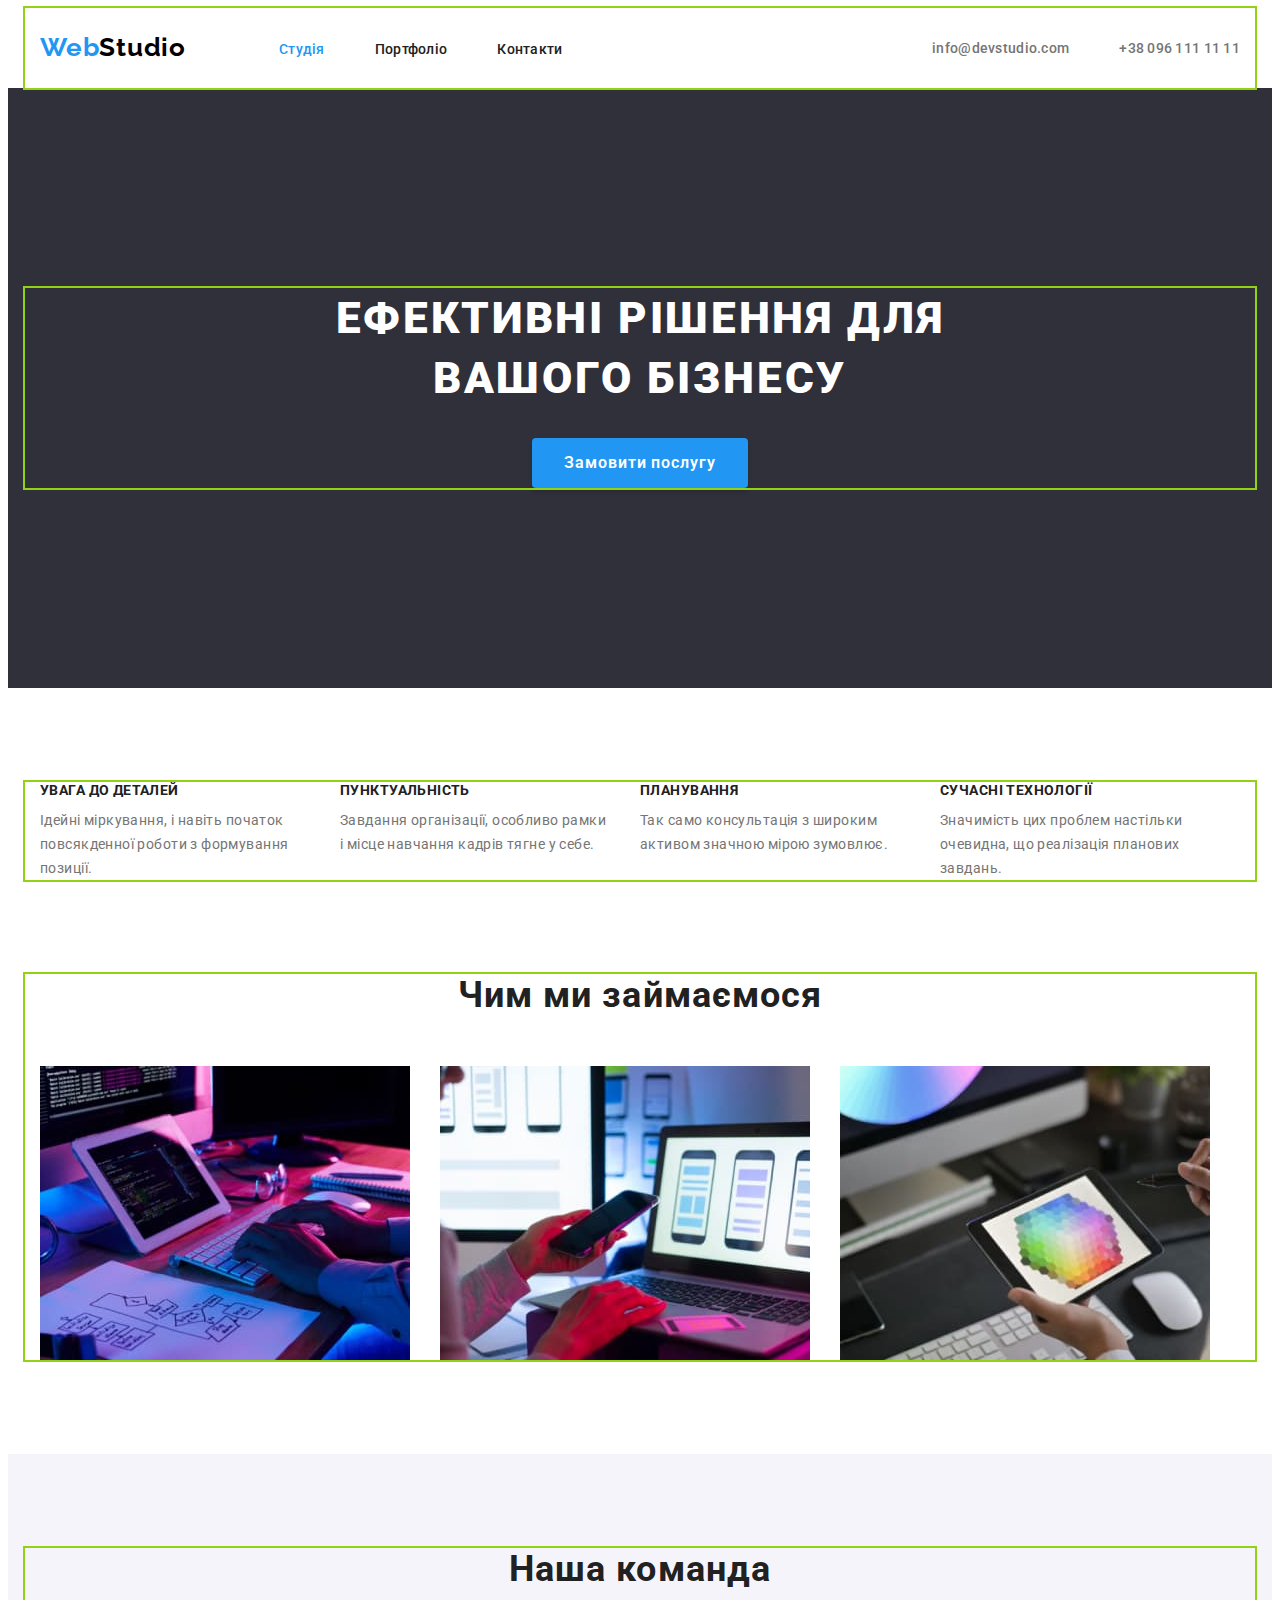
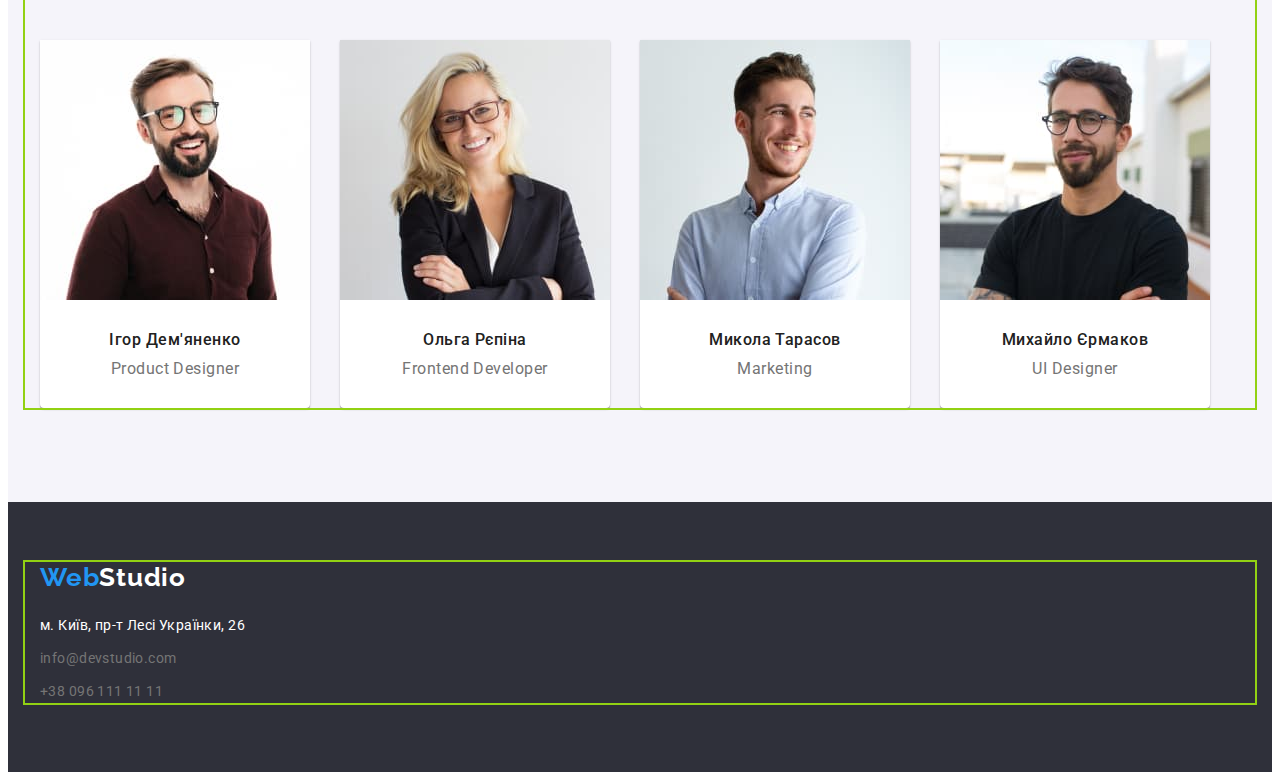
<file: index.html>
<!DOCTYPE html>
<html lang="uk">
  <head>
    <meta charset="UTF-8" />
    <meta http-equiv="X-UA-Compatible" content="IE=edge" />
    <meta name="viewport" content="width=device-width, initial-scale=1.0" />
    <link rel="preconnect" href="https://fonts.googleapis.com" />
    <link rel="preconnect" href="https://fonts.gstatic.com" crossorigin />
    <link
      href="https://fonts.googleapis.com/css2?family=Raleway:wght@700&family=Roboto:wght@400;500;700;900&display=swap"
      rel="stylesheet"
    />
    <link
      rel="stylesheet"
      href="https://cdnjs.cloudflare.com/ajax/libs/modern-normalize/1.1.0/modern-normalize.min.css"
      integrity="sha512-wpPYUAdjBVSE4KJnH1VR1HeZfpl1ub8YT/NKx4PuQ5NmX2tKuGu6U/JRp5y+Y8XG2tV+wKQpNHVUX03MfMFn9Q=="
      crossorigin="anonymous"
      referrerpolicy="no-referrer"
    />
    <link rel="stylesheet" href="./css/styles.css" />
    <title>Студія</title>
  </head>
  <body>
    <header class="header">
      <div class="container container-header">
        <a href="./index.html" class="logo logo-header"
          >Web<span class="logo-studio">Studio</span></a
        >
        <nav class="navigation">
          <ul class="header-links">
            <li>
              <a class="current header-nav-link" href="./index.html">Студія</a>
            </li>
            <li>
              <a class="header-nav-link" href="./portfolio.html">Портфоліо</a>
            </li>
            <li><a class="header-nav-link" href="#">Контакти</a></li>
          </ul>
        </nav>
        <ul class="header-contacts">
          <li>
            <a class="contact-mail" href="mailto:info@devstudio.com"
              >info@devstudio.com</a
            >
          </li>
          <li>
            <a class="contact-phone" href="tel:+380961111111"
              >+38 096 111 11 11</a
            >
          </li>
        </ul>
      </div>
    </header>

    <main>
      <section class="hero section">
        <div class="container">
          <h1 class="hero-title">Ефективні рішення для вашого бізнесу</h1>
          <button class="hero-btn" type="button">Замовити послугу</button>
        </div>
      </section>

      <section class="our-advantage">
        <div class="container">
          <!-- <h2>СПИСОК ПЕРЕВАГ</h2> -->
          <ul class="list">
            <li>
              <h3 class="list-title">УВАГА ДО ДЕТАЛЕЙ</h3>
              <p class="list-text">
                Ідейні міркування, і навіть початок повсякденної роботи з
                формування позиції.
              </p>
            </li>
            <li>
              <h3 class="list-title">ПУНКТУАЛЬНІСТЬ</h3>
              <p class="list-text">
                Завдання організації, особливо рамки і місце навчання кадрів
                тягне у себе.
              </p>
            </li>
            <li>
              <h3 class="list-title">ПЛАНУВАННЯ</h3>
              <p class="list-text">
                Так само консультація з широким активом значною мірою зумовлює.
              </p>
            </li>
            <li>
              <h3 class="list-title">СУЧАСНІ ТЕХНОЛОГІЇ</h3>
              <p class="list-text">
                Значимість цих проблем настільки очевидна, що реалізація
                планових завдань.
              </p>
            </li>
          </ul>
        </div>
      </section>

      <section class="what-we-do">
        <div class="container">
          <h2 class="about-us">Чим ми займаємося</h2>
          <ul class="list-img">
            <li class="boxes">
              <img
                src="./images/box1.jpg"
                width="370"
                height="294"
                alt="коробка1"
              />
            </li>
            <li class="boxes">
              <img
                src="./images/box2.jpg"
                width="370"
                height="294"
                alt="коробка2"
              />
            </li>
            <li class="boxes">
              <img
                src="./images/box3.jpg"
                width="370"
                height="294"
                alt="коробка2"
              />
            </li>
          </ul>
        </div>
      </section>

      <section class="team">
        <div class="container">
          <h2 class="our-team">Наша команда</h2>
          <ul class="team-list">
            <li class="team-list-wrapper">
              <img
                src="./images/img1.jpg"
                width="270"
                height="260"
                alt="Ігор Дем'яненко"
              />
              <div class="team-wrapper">
                <h3 class="team-name">Ігор Дем'яненко</h3>
                <p class="team-prof">Product Designer</p>
              </div>
            </li>
            <li class="team-list-wrapper">
              <img
                src="./images/img2.jpg"
                width="270"
                height="260"
                alt="Ольга Рєпіна"
              />
              <div class="team-wrapper">
                <h3 class="team-name">Ольга Рєпіна</h3>
                <p class="team-prof">Frontend Developer</p>
              </div>
            </li>
            <li class="team-list-wrapper">
              <img
                src="./images/img3.jpg"
                width="270"
                height="260"
                alt="Микола Тарасов"
              />
              <div class="team-wrapper">
                <h3 class="team-name">Микола Тарасов</h3>
                <p class="team-prof">Marketing</p>
              </div>
            </li>
            <li class="team-list-wrapper">
              <img
                src="./images/img4.jpg"
                width="270"
                height="260"
                alt="Михайло Єрмаков"
              />
              <div class="team-wrapper">
                <h3 class="team-name">Михайло Єрмаков</h3>
                <p class="team-prof">UI Designer</p>
              </div>
            </li>
          </ul>
        </div>
      </section>
    </main>
    <footer class="footer">
      <div class="container">
        <a href="./index.html" class="logo"
          >Web<span class="logo-studio-footer">Studio</span></a
        >
        <address>
          <ul class="address">
            <li class="address-text">
              <a
                class="geolocation"
                href="https://goo.gl/maps/hUSadD8ShtcJvT576"
                target="_blank"
                rel="noopener noreferrer"
                >м. Київ, пр-т Лесі Українки, 26</a
              >
            </li>
            <li class="contacts-footer">
              <a href="mailto:info@devstudio.com" class="linknew"
                >info@devstudio.com</a
              >
            </li>
            <li class="contacts-footer">
              <a href="tel:+380961111111" class="linknew">+38 096 111 11 11</a>
            </li>
          </ul>
        </address>
      </div>
    </footer>
  </body>
</html>
</file>
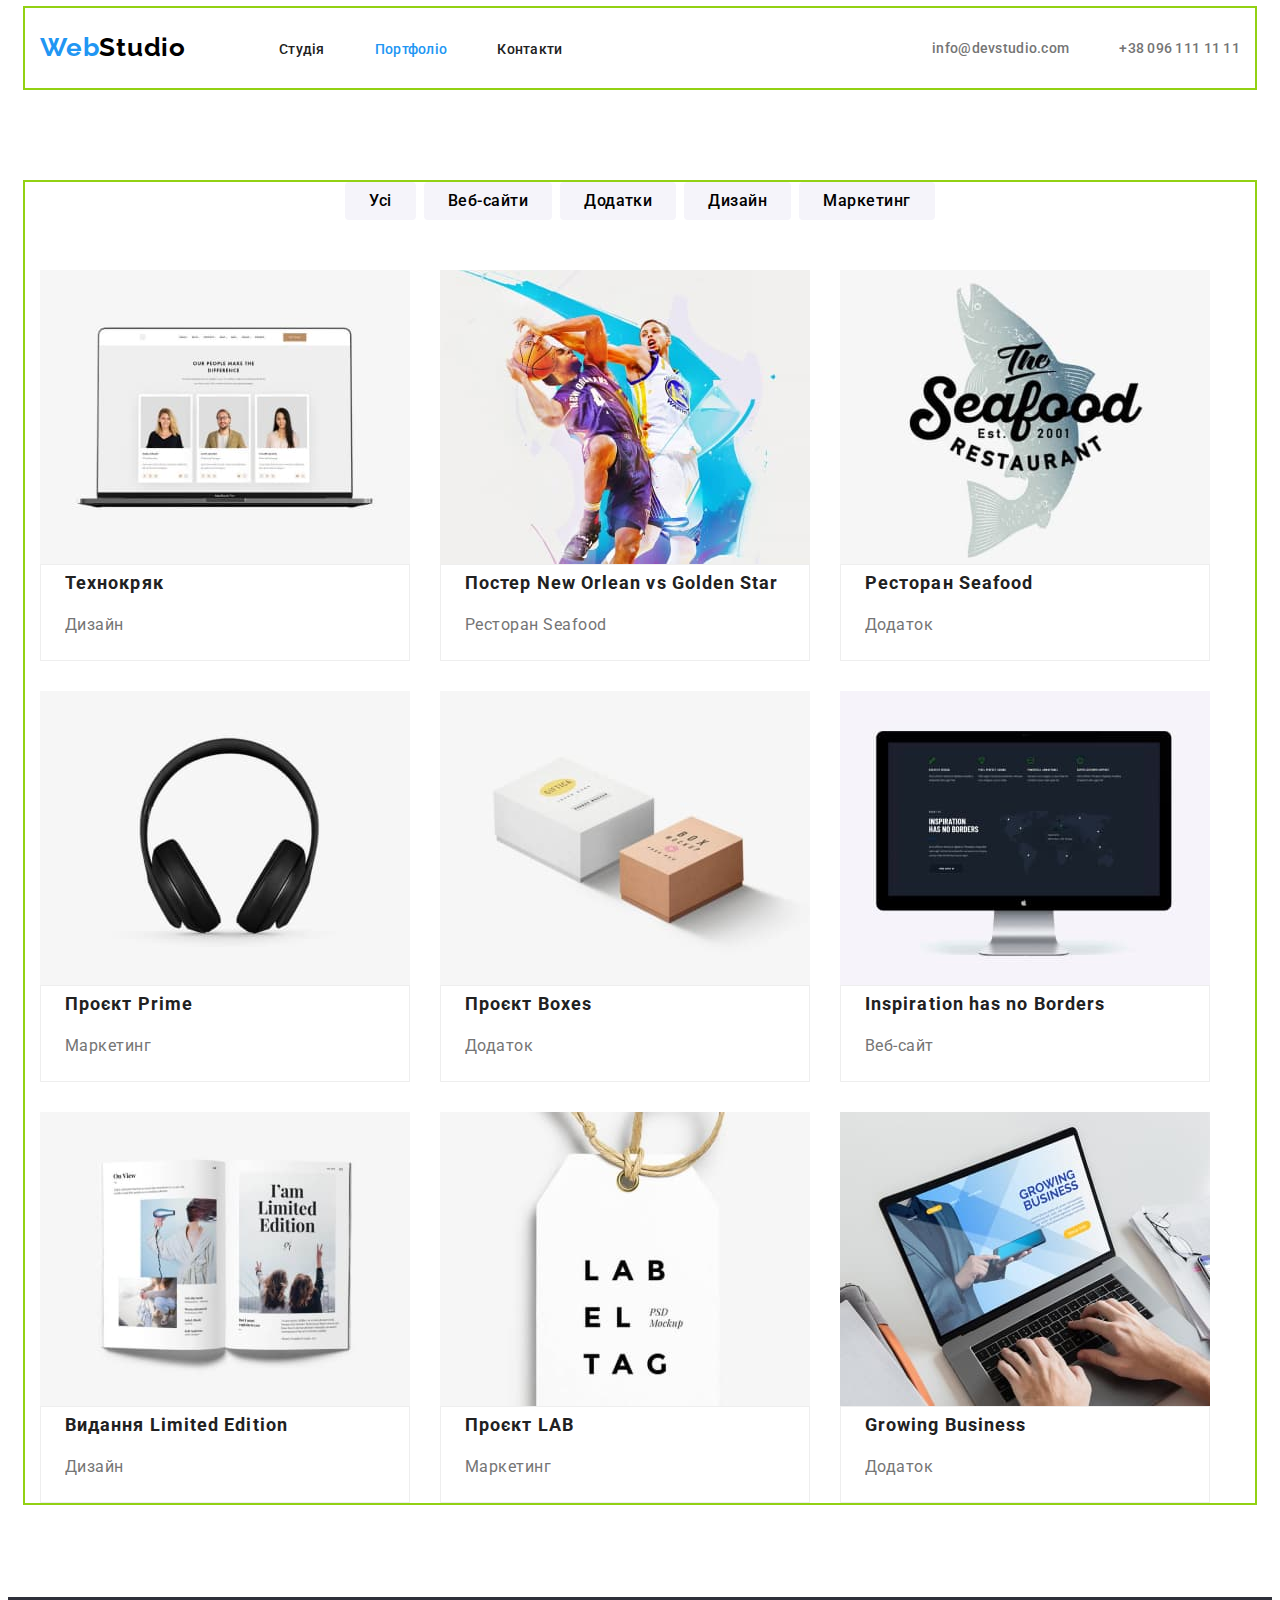
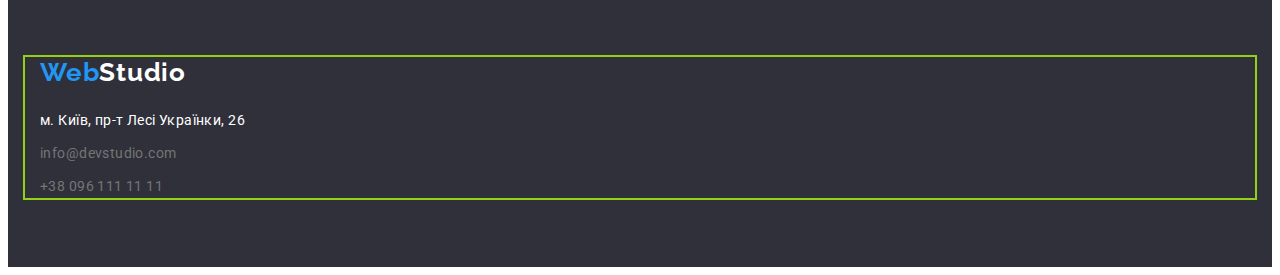
<file: portfolio.html>
<!DOCTYPE html>
<html lang="uk">
  <head>
    <meta charset="UTF-8" />
    <meta http-equiv="X-UA-Compatible" content="IE=edge" />
    <meta name="viewport" content="width=device-width, initial-scale=1.0" />
    <link rel="preconnect" href="https://fonts.googleapis.com" />
    <link rel="preconnect" href="https://fonts.gstatic.com" crossorigin />
    <link
      href="https://fonts.googleapis.com/css2?family=Raleway:wght@700&family=Roboto:wght@400;500;700;900&display=swap"
      rel="stylesheet"
    />
    <link
      rel="stylesheet"
      href="https://cdnjs.cloudflare.com/ajax/libs/modern-normalize/1.1.0/modern-normalize.min.css"
      integrity="sha512-wpPYUAdjBVSE4KJnH1VR1HeZfpl1ub8YT/NKx4PuQ5NmX2tKuGu6U/JRp5y+Y8XG2tV+wKQpNHVUX03MfMFn9Q=="
      crossorigin="anonymous"
      referrerpolicy="no-referrer"
    />
    <link rel="stylesheet" href="./css/styles.css" />
    <title>Портфоліо</title>
  </head>
  <body>
    <header class="header">
      <div class="container container-header">
        <a href="./index.html" class="logo logo-header"
          >Web<span class="logo-studio">Studio</span></a
        >
        <nav class="navigation">
          <ul class="header-links">
            <li>
              <a class="header-nav-link" href="./index.html">Студія</a>
            </li>
            <li>
              <a class="current header-nav-link" href="./portfolio.html"
                >Портфоліо</a
              >
            </li>
            <li><a class="header-nav-link" href="#">Контакти</a></li>
          </ul>
        </nav>
        <ul class="header-contacts">
          <li>
            <a class="contact-mail" href="mailto:info@devstudio.com"
              >info@devstudio.com</a
            >
          </li>
          <li>
            <a class="contact-phone" href="tel:+380961111111"
              >+38 096 111 11 11</a
            >
          </li>
        </ul>
      </div>
    </header>
    <main>
      <section class="portfolio">
        <div class="container">
          <h1 class="visually-hidden">Портфоліо</h1>
          <ul class="link-portfolio">
            <li><button class="portfolio-btn" type="button">Усі</button></li>
            <li>
              <button class="portfolio-btn" type="button">Веб-сайти</button>
            </li>

            <li>
              <button class="portfolio-btn" type="button">Додатки</button>
            </li>
            <li><button class="portfolio-btn" type="button">Дизайн</button></li>
            <li>
              <button class="portfolio-btn" type="button">Маркетинг</button>
            </li>
          </ul>
          <ul class="link">
            <li class="our-portfolio">
              <a href=""
                ><img
                  src="./images/portfolio/технокряк.jpg"
                  alt="Технокряк"
                  width="370"
                  height="294"
              /></a>
              <div class="portfolio-title">
                <h2 class="name-portfolio">Технокряк</h2>
                <p class="type-portfolio">Дизайн</p>
              </div>
            </li>
            <li class="our-portfolio">
              <a href=""
                ><img
                  src="./images/portfolio/poster.jpg"
                  alt="Постер"
                  height="294"
                  width="370"
              /></a>
              <div class="portfolio-title">
                <h2 class="name-portfolio">Постер New Orlean vs Golden Star</h2>
                <p class="type-portfolio">Ресторан Seafood</p>
              </div>
            </li>
            <li class="our-portfolio">
              <a href=""
                ><img
                  src="./images/portfolio/seafood.jpg"
                  alt="Ресторан"
                  height="294"
                  width="370"
              /></a>
              <div class="portfolio-title">
                <h2 class="name-portfolio">Ресторан Seafood</h2>
                <p class="type-portfolio">Додаток</p>
              </div>
            </li>
            <li class="our-portfolio">
              <a href=""
                ><img
                  src="./images/portfolio/prime.jpg"
                  alt="Наушники"
                  height="294"
                  width="370"
              /></a>
              <div class="portfolio-title">
                <h2 class="name-portfolio">Проєкт Prime</h2>
                <p class="type-portfolio">Маркетинг</p>
              </div>
            </li>
            <li class="our-portfolio">
              <a href=""
                ><img
                  src="./images/portfolio/boxes.jpg"
                  alt="Коробка"
                  height="294"
                  width="370"
              /></a>
              <div class="portfolio-title">
                <h2 class="name-portfolio">Проєкт Boxes</h2>
                <p class="type-portfolio">Додаток</p>
              </div>
            </li>
            <li class="our-portfolio">
              <a href=""
                ><img
                  src="./images/portfolio/inspiration.jpg"
                  alt="Монітор"
                  height="294"
                  width="370"
              /></a>
              <div class="portfolio-title">
                <h2 class="name-portfolio">Inspiration has no Borders</h2>
                <p class="type-portfolio">Веб-сайт</p>
              </div>
            </li>
            <li class="our-portfolio">
              <a href=""
                ><img
                  src="./images/portfolio/limitededition.jpg"
                  alt="Видання"
                  height="294"
                  width="370"
              /></a>
              <div class="portfolio-title">
                <h2 class="name-portfolio">Видання Limited Edition</h2>
                <p class="type-portfolio">Дизайн</p>
              </div>
            </li>
            <li class="our-portfolio">
              <a href=""
                ><img
                  src="./images/portfolio/lab.jpg"
                  alt="Бірка"
                  height="294"
                  width="370"
              /></a>
              <div class="portfolio-title">
                <h2 class="name-portfolio">Проєкт LAB</h2>
                <p class="type-portfolio">Маркетинг</p>
              </div>
            </li>
            <li class="our-portfolio">
              <a href=""
                ><img
                  src="./images/portfolio/growingbusiness.jpg"
                  alt="Ноутбук"
                  height="294"
                  width="370"
              /></a>
              <div class="portfolio-title">
                <h2 class="name-portfolio">Growing Business</h2>
                <p class="type-portfolio">Додаток</p>
              </div>
            </li>
          </ul>
        </div>
      </section>
    </main>
    <footer class="footer">
      <div class="container">
        <a href="./index.html" class="logo"
          >Web<span class="logo-studio-footer">Studio</span></a
        >

        <address>
          <ul class="address">
            <li class="address-text">
              <a
                class="geolocation"
                href="https://goo.gl/maps/hUSadD8ShtcJvT576"
                target="_blank"
                rel="noopener noreferrer"
                >м. Київ, пр-т Лесі Українки, 26</a
              >
            </li>
            <li class="contacts-footer">
              <a href="mailto:info@devstudio.com" class="linknew"
                >info@devstudio.com</a
              >
            </li>
            <li class="contacts-footer">
              <a href="tel:+380961111111" class="linknew">+38 096 111 11 11</a>
            </li>
          </ul>
        </address>
      </div>
    </footer>
  </body>
</html>
</file>
<file: css/styles.css>
:root {
  --title-text-color: #212121;
  --text-color: #757575;
  --accent-color: #2196f3;
  --white-color: #ffffff;
  --logo-color: #000000;
  --background-color: #f5f4fa;
  --background-hero-color: #2f303a;
}

h1,
h2,
h3,
h4,
h5,
h6,
p {
  margin: 0;
}

body {
  font-family: "Roboto", sans-serif;
  background-color: var(--white-color);
  color: var(--text-color);
}

/* ----------------HEADER----------------- */

.container {
  width: 1200px;
  padding-left: 15px;
  padding-right: 15px;
  margin: 0 auto;
  outline: 2px solid #92d113;
}

.container-header {
  display: flex;
  align-items: center;
}

.navigation {
  margin-right: auto;
}

.header a {
  text-decoration: none;
}

/* .header {
} */

.logo {
  font-family: "Raleway", sans-serif;
  text-decoration: none;
  font-weight: 700;
  font-size: 26px;
  line-height: calc(31 / 26);
  letter-spacing: 0.03em;
  color: var(--accent-color);
}

.logo-header {
  padding-top: 24px;
  padding-bottom: 25px;
  margin-right: 93px;
}

.logo-studio {
  color: var(--logo-color);
}

.logo-studio-footer {
  color: var(--white-color);
}

.header-links {
  list-style: none;
  display: flex;
  gap: 50px;
}

.header-links .current {
  color: var(--accent-color);
}

.header-nav-link {
  padding-top: 32px;
  padding-bottom: 32px;
  font-weight: 500;
  font-size: 14px;
  line-height: calc(16 / 14);
  letter-spacing: 0.02em;
  color: var(--title-text-color);
}
.header-nav-link:hover,
.header-nav-link:focus {
  color: var(--accent-color);
}

.header-contacts {
  list-style: none;
  font-weight: 500;
  font-size: 14px;
  line-height: calc(16 / 14);
  letter-spacing: 0.02em;
  display: flex;
}

.contact-mail {
  padding-top: 32px;
  padding-bottom: 32px;
  margin-right: 50px;
  color: var(--text-color);
}

.contact-phone {
  padding-top: 32px;
  padding-bottom: 32px;
  color: var(--text-color);
}

.contact-phone:hover,
.contact-phone:focus {
  color: var(--accent-color);
}

.contact-mail:hover,
.contact-mail:focus {
  color: var(--accent-color);
}

/* ----------------MAIN---------------------- */

.section {
}

.link {
  display: flex;
  flex-wrap: wrap;
  gap: 30px;
  list-style: none;
}

.link-portfolio {
  margin-bottom: 50px;
  justify-content: center;
  display: flex;
  gap: 8px;
}

.portfolio {
  padding-top: 94px;
  padding-bottom: 94px;
}

.portfolio-btn {
  display: inline-block;
  font-family: inherit;
  padding: 6px 24px;
  font-weight: 500;
  font-size: 16px;
  line-height: calc(26 / 16);
  letter-spacing: 0.03em;
  background: var(--background-color);
  border: 0px;
  /* box-shadow: 0px 3px 1px rgba(0, 0, 0, 0.1), 0px 1px 2px rgba(0, 0, 0, 0.08),
    0px 2px 2px rgba(0, 0, 0, 0.12); */
  border-radius: 4px;
  cursor: pointer;
}
.portfolio-btn:hover,
.portfolio-btn:focus {
  color: var(--accent-color);
  box-shadow: 0px 3px 1px rgba(0, 0, 0, 0.1), 0px 1px 2px rgba(0, 0, 0, 0.08),
    0px 2px 2px rgba(0, 0, 0, 0.12);
  border-radius: 4px;
  background: var(--accent-color);
  color: var(--white-color);
}

.our-portfolio {
}

.name-portfolio {
  margin-bottom: 9px;
  font-size: 18px;
  line-height: calc(36 / 18);
  letter-spacing: 0.06em;
  color: var(--title-text-color);
}

.portfolio-title {
  padding: 0px 24px 20px 24px;
  border-color: var(--white-color);
  border: 1px solid #EEEEEE;

}

a {
  text-decoration: none;
}

ul {
  list-style: none;
  margin: 0;
  padding: 0;
}

.type-portfolio {
  font-size: 16px;
  line-height: 30px;
  letter-spacing: 0.03em;
  color: var(--text-color);
}

.our-advantage {
  padding-top: 94px;
  padding-bottom: 94px;
}

.list {
  display: flex;
  gap: 30px;
  list-style: none;
}

.list-title {
  margin-bottom: 10px;
  font-size: 14px;
  line-height: calc(16 / 14);
  letter-spacing: 0.03em;
  text-transform: uppercase;

  color: var(--title-text-color);
}

.list-text {
  width: 270px;
  font-weight: 400;
  font-size: 14px;
  line-height: calc(24 / 14);
  letter-spacing: 0.03em;

  color: var(--text-color);
}

.what-we-do {
  padding-bottom: 94px;
}

.about-us {
  margin-bottom: 50px;
  font-size: 36px;
  line-height: calc(42 / 36);
  text-align: center;
  letter-spacing: 0.03em;

  color: var(--title-text-color);
}

img {
  display: block;
}

.boxes {
  width: calc((100%-60px) / 3);
}

.list-img {
  display: flex;
  gap: 30px;
  list-style: none;
}

.team {
  padding-top: 94px;
  padding-bottom: 94px;
  background: var(--background-color);
}


.our-team {
  margin-bottom: 50px;
  font-size: 36px;
  line-height: calc(42 / 36);
  text-align: center;
  letter-spacing: 0.03em;
  color: var(--title-text-color);
  background: var(--background-color);
}

.team-name {
  margin-bottom: 10px;
  font-weight: 500;
  font-size: 16px;
  line-height: calc(19 / 16);
  text-align: center;
  letter-spacing: 0.03em;
  color: var(--title-text-color);
}

.team-prof {
  font-size: 16px;
  line-height: calc(19 / 16);
  text-align: center;
  letter-spacing: 0.03em;
  color: var(--text-color);
}

.team-list {
  list-style: none;
  display: flex;
  gap: 30px;
}

.team-list-wrapper {
  background-color: var(--white-color);
  border-radius: 0px 0px 4px 4px;
  box-shadow: 0px 1px 3px rgba(0, 0, 0, 0.12), 0px 1px 1px rgba(0, 0, 0, 0.14),
    0px 2px 1px rgba(0, 0, 0, 0.2);
}

.team-wrapper {
  padding-top: 30px;
  padding-bottom: 30px;
}

.footer {
  background: var(--background-hero-color);
  text-decoration: none;
  list-style: none;
}

.contacts-footer {
  font-size: 14px;
  line-height: calc(24 / 14);
  letter-spacing: 0.03em;
}

.visually-hidden {
  position: absolute;
  width: 1px;
  height: 1px;
  margin: -1px;
  border: 0;
  padding: 0;

  white-space: nowrap;
  clip-path: inset(100%);
  clip: rect(0 0 0 0);
  overflow: hidden;
}

.hero {
  text-align: center;
  padding-top: 200px;
  padding-bottom: 200px;
  background: var(--background-hero-color);
}



.hero-title {
  margin: 0 auto;
  margin-bottom: 30px;
  max-width: 696px;
  font-weight: 900;
  font-size: 44px;
  line-height: calc(60 / 44);
  letter-spacing: 0.06em;
  text-transform: uppercase;

  color: var(--white-color);
}

.hero-btn {
  margin: 0 auto;
  display: inline-block;
  font-weight: 600;
  font-family: inherit;
  font-size: 16px;
  line-height: calc(30 / 16);
  align-items: center;
  letter-spacing: 0.06em;
  cursor: pointer;

  color: var(--white-color);

  width: 216px;
  height: 50px;
  background: var(--accent-color);
  box-shadow: 0px 4px 4px rgba(0, 0, 0, 0.15);
  border-radius: 4px;
  border: 0px;
}

.hero-btn:hover,
.hero-btn:focus {
  background-color: #188ce8;
}

/* -------------FOOTER-------------------- */

.footer {
  padding-top: 60px;
  padding-bottom: 60px;
}

address {
  margin-top: 20px;
  font-style: normal;
}

.address-text {
  margin-bottom: 9px;
}

.contacts-footer {
  margin-bottom: 9px;
}

.geolocation:hover,
.geolocation:focus {
  color: var(--accent-color);
}

.geolocation {
  font-size: 14px;
  line-height: calc(24 / 14);
  letter-spacing: 0.03em;
  color: var(--white-color);
}

.linknew {
  margin-top: 9px;
  margin-bottom: 9px;
  color: var(--text-color);
}

.linknew:hover,
.linknew:focus {
  color: var(--accent-color);
}
</file>
